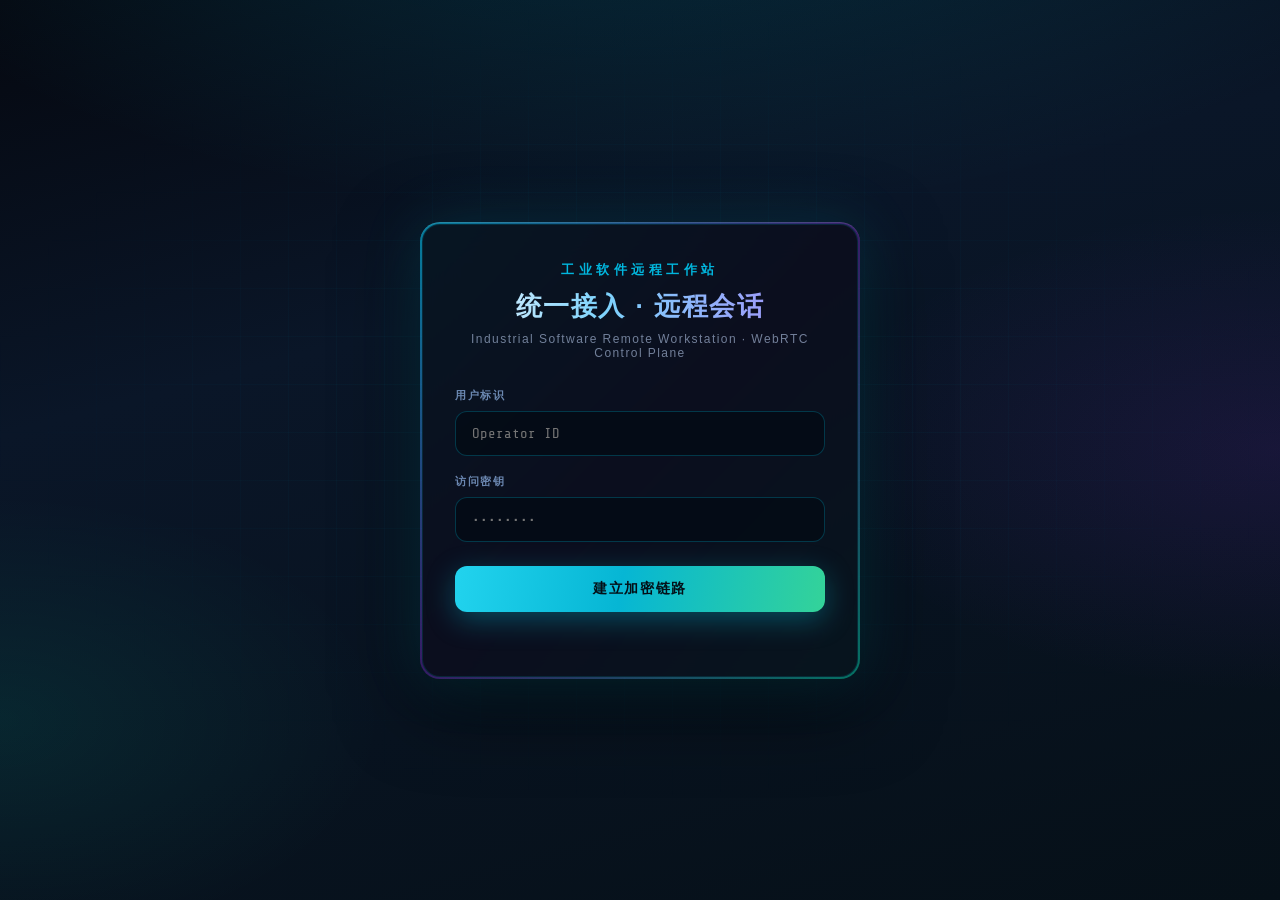
<file: frontend/index.html>
<!DOCTYPE html>
<html lang="zh-CN">
<head>
    <meta charset="UTF-8">
    <title>工业软件远程工作站</title>
    <link rel="stylesheet" href="style.css">
    <link rel="stylesheet" href="auth_portal.css">
    <link rel="stylesheet" href="admin_console.css">
    <!-- adapter.js 外链在部分网络环境会失败（ERR_EMPTY_RESPONSE），先禁用以避免影响主流程 -->
</head>
<body>
    <!-- Electron 无边框时左侧窄条可拖动窗口（出画后显示） -->
    <div id="electron-drag-edge" class="electron-drag-edge" aria-hidden="true"></div>
    <!-- 经典单页 UI 已移除：入口页仅承载桌面容器 / rpcWindow 视频舞台等必要节点 -->

    <!-- 应用模式（?rpcWindow=1）：先显示等待文案，出画后由 JS 隐藏 -->
    <div id="rpc-window-wait" class="rpc-window-wait" hidden>
        <p class="rpc-window-wait-title">正在连接远程应用…</p>
        <p class="rpc-window-wait-hint">请确认信令服务已启动；用 <code>http(s)</code> 打开页面时会再读取 <code>signaling_config.json</code> 覆盖 <code>signaling_config.js</code>；<code>file://</code> 仅支持编辑 <code>signaling_config.js</code>。也可用 <code>?signaling=</code> 覆盖。无视频流或信令断开时窗口将自动关闭；可按 <kbd>Esc</kbd> 退出（Electron）。</p>
    </div>

    <!-- 与 RTCPeerConnection 同文档；画面按远端窗口分辨率居中显示（四周黑边），双击黑边可浏览器全屏 -->
    <div id="video-stage" class="video-stage" hidden>
        <video id="rpc-main-video" muted playsinline autoplay tabindex="0"></video>
        <div class="video-stage-hud" id="video-stage-hud">
            <span id="rpc-video-size">0 x 0</span>
            <span id="rpc-cursor-pos">0, 0</span>
            <span id="rpc-latency-hud" class="rpc-latency-hud" title="端到端与 WebRTC 统计（详见控制台 [latency] 日志）">延时: —</span>
            <span class="video-stage-hint">点击画面后可键盘控制；双击黑边全屏</span>
            <button type="button" id="video-stage-close" class="video-stage-btn">退出画面</button>
        </div>
    </div>

    <!-- 信令配置：signaling_config.js 须先于 rpc_config.js（file:// 禁止读 JSON） -->
    <script src="./signaling_config.js"></script>
    <script src="./rpc_config.js"></script>
    <script src="./receiver_probe.js"></script>
    <script src="./rpc_random_id.js"></script>
    <script src="./rpc_md5.js"></script>
    <script src="./auth_signaling.js"></script>
    <script src="./auth_portal.js"></script>
    <!-- 桌面：启动进程管理（须先于 desktopMode） -->
    <script src="./desktop_process_manager.js" defer></script>
    <script src="./admin_console.js" defer></script>
    <!-- Desktop Container：使用普通 script，支持 file:// -->
    <script src="./desktopMode.js" defer></script>
    <!-- UI / WebRTC / 信令（须在 client 之前加载完毕，由 DOMContentLoaded 后启动） -->
    <script src="./uiLayer.js" defer></script>
    <script src="./webrtcLayer.js" defer></script>
    <script src="./signalingLayer.js" defer></script>
    <!-- client.js：依赖 ui/webrtc/signaling 已挂载到 window -->
    <script src="./client.js" defer></script>
</body>
</html>
</file>
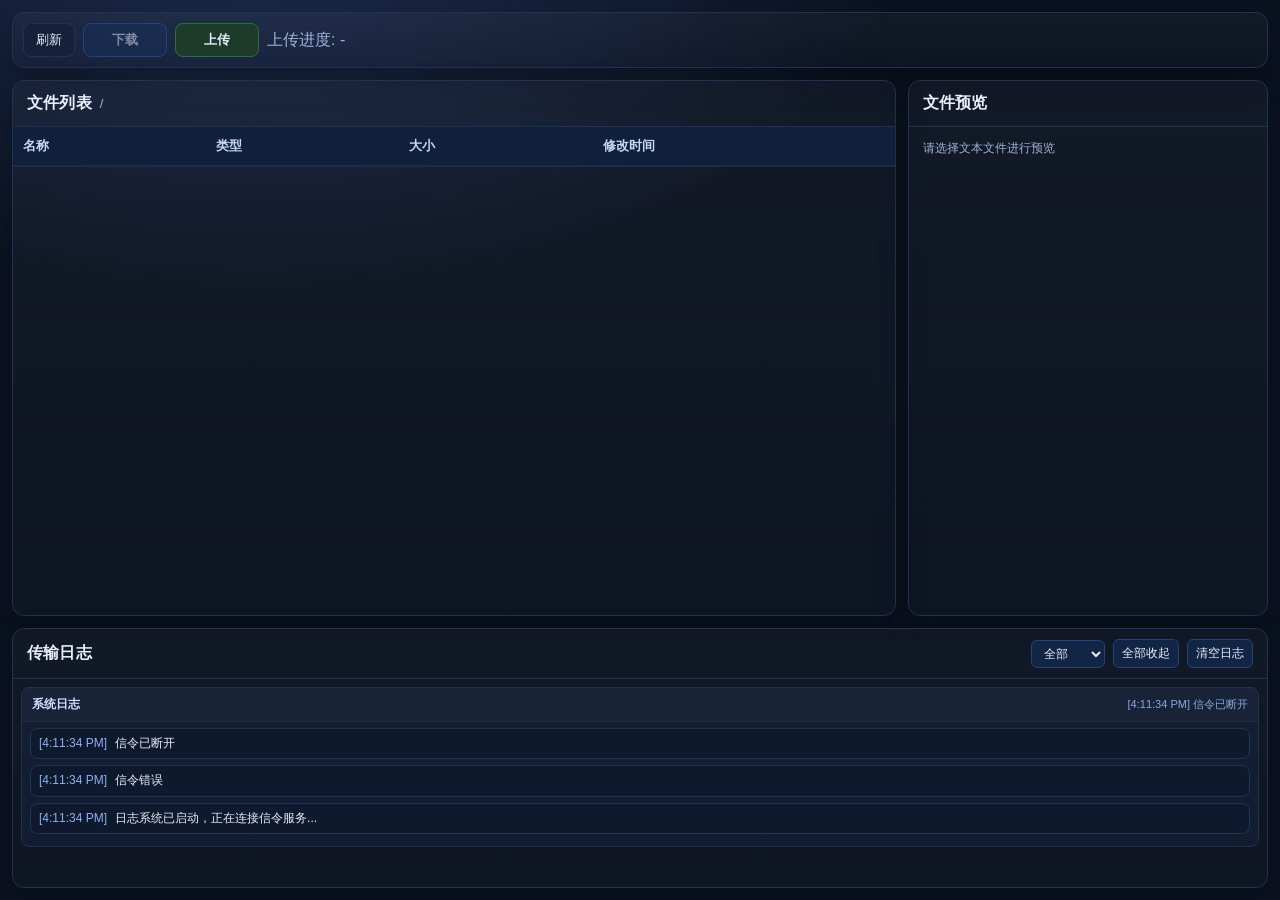
<file: frontend/my_data.html>
<!DOCTYPE html>
<html lang="zh-CN">
<head>
    <meta charset="UTF-8">
    <meta name="viewport" content="width=device-width, initial-scale=1.0">
    <title>我的数据</title>
    <style>
        :root {
            --bg: #0b1220;
            --panel: #101a2e;
            --panel-soft: #15213a;
            --text: #e8eefc;
            --text-soft: #9fb2d9;
            --line: #223252;
            --accent: #4f8cff;
            --accent-soft: #1f4a96;
            --ok: #22c55e;
        }
        * { box-sizing: border-box; }
        body {
            margin: 0;
            font-family: "Segoe UI", Arial, sans-serif;
            background: radial-gradient(1200px 700px at 20% -10%, #1e2d50 0%, var(--bg) 55%);
            color: var(--text);
        }
        .wrap {
            display: grid;
            grid-template-columns: 1fr 360px;
            grid-template-rows: auto 1fr 260px;
            height: 100vh;
            gap: 12px;
            padding: 12px;
        }
        .card {
            background: linear-gradient(180deg, rgba(255,255,255,0.03), rgba(255,255,255,0.01));
            border: 1px solid var(--line);
            border-radius: 12px;
            overflow: hidden;
            box-shadow: 0 12px 30px rgba(0,0,0,0.25);
        }
        .topbar {
            grid-column: 1 / 3;
            display: flex;
            flex-wrap: wrap;
            gap: 8px;
            align-items: center;
            padding: 10px;
        }
        .btn, input[type="file"] {
            background: var(--panel-soft);
            color: var(--text);
            border: 1px solid var(--line);
            border-radius: 8px;
            padding: 7px 12px;
            font-size: 13px;
        }
        .btn {
            cursor: pointer;
            transition: all .15s ease;
        }
        .btn:hover { border-color: var(--accent); background: #1a2d52; }
        #btn-download { background: #16315f; border-color: #2b5db5; min-width: 84px; font-weight: 600; }
        #btn-upload { background: #1c3b29; border-color: #2f6b47; min-width: 84px; font-weight: 600; }
        #btn-download:disabled { opacity: .5; cursor: not-allowed; }
        .section-title {
            padding: 12px 14px;
            border-bottom: 1px solid var(--line);
            font-weight: 600;
            letter-spacing: .2px;
        }
        .section-title small {
            color: var(--text-soft);
            font-weight: 500;
            margin-left: 8px;
        }
        .content-main {
            min-height: 0;
            display: grid;
            grid-template-rows: auto auto minmax(0, 1fr);
        }
        .content-preview {
            min-height: 0;
            display: grid;
            grid-template-rows: auto 1fr;
        }
        .log-wrap { min-height: 0; display: flex; flex-direction: column; }
        .log-section-header {
            display: flex;
            align-items: center;
            justify-content: space-between;
            flex-wrap: wrap;
            gap: 8px;
            padding: 10px 14px;
            border-bottom: 1px solid var(--line);
        }
        .log-section-title {
            font-weight: 600;
            letter-spacing: .2px;
        }
        .log-toolbar-actions {
            display: flex;
            align-items: center;
            flex-wrap: wrap;
            gap: 8px;
        }
        .log-toolbar-actions select, .log-toolbar-actions button {
            background: #132544;
            color: var(--text);
            border: 1px solid #264173;
            border-radius: 6px;
            padding: 5px 8px;
            font-size: 12px;
        }
        .log-toolbar-actions button { cursor: pointer; }
        .log-list {
            margin: 0;
            padding: 8px 8px 0;
            overflow: auto;
            height: 100%;
        }
        .log-group {
            border: 1px solid var(--line);
            background: rgba(79, 140, 255, 0.06);
            border-radius: 8px;
            margin-bottom: 8px;
            overflow: hidden;
        }
        .log-group-header {
            display: flex;
            align-items: center;
            justify-content: space-between;
            gap: 8px;
            padding: 8px 10px;
            cursor: pointer;
            user-select: none;
            background: rgba(255,255,255,0.02);
        }
        .log-group-title {
            font-size: 12px;
            color: #cfe1ff;
            font-weight: 600;
            white-space: nowrap;
            overflow: hidden;
            text-overflow: ellipsis;
        }
        .log-group-latest {
            font-size: 11px;
            color: #87a8e4;
            white-space: nowrap;
        }
        .log-group-body {
            border-top: 1px solid rgba(255,255,255,0.06);
            padding: 6px 8px;
        }
        .log-item {
            border: 1px solid var(--line);
            background: rgba(12, 23, 42, 0.55);
            border-radius: 8px;
            padding: 6px 8px;
            margin-bottom: 6px;
            font-size: 12px;
            line-height: 1.45;
        }
        .log-time { color: #8fb0ef; margin-right: 8px; }
        .log-empty {
            color: #7894c7;
            font-size: 12px;
            padding: 8px;
        }
        .main {
            display: grid;
            grid-template-rows: auto 1fr;
            min-width: 0;
            min-height: 0;
        }
        .list { overflow: auto; position: relative; min-height: 0; }
        table {
            width: 100%;
            border-collapse: separate;
            border-spacing: 0;
            font-size: 13px;
        }
        thead th {
            position: sticky;
            top: 0;
            z-index: 8;
            background: #10203b;
            color: #c6d7f7;
            font-weight: 600;
            box-shadow: 0 1px 0 #1b2b49;
        }
        th, td {
            border-bottom: 1px solid #1b2b49;
            padding: 10px;
            text-align: left;
        }
        tbody tr { transition: background .12s ease; }
        tbody tr:hover { background: #162746; }
        .panel { min-height: 0; display: grid; grid-template-rows: auto 1fr; }
        .panel-title {
            padding: 12px 14px;
            border-bottom: 1px solid var(--line);
            font-weight: 600;
        }
        pre {
            margin: 0;
            padding: 12px 14px;
            white-space: pre-wrap;
            word-break: break-word;
            overflow: auto;
            color: var(--text-soft);
            font-size: 12px;
            line-height: 1.5;
        }
        .muted { color: var(--text-soft); }
        @media (max-width: 1100px) {
            .wrap { grid-template-columns: 1fr; grid-template-rows: auto 1fr 260px 240px; }
            .topbar, .content-main, .content-preview, .log-wrap { grid-column: 1 / 2 !important; }
        }
    </style>
</head>
<body>
<div class="wrap">
    <div class="topbar card">
        <button id="btn-refresh" class="btn">刷新</button>
        <button id="btn-download" class="btn" disabled>下载</button>
        <button id="btn-upload" class="btn">上传</button>
        <input id="upload-input" type="file" multiple hidden>
        <span id="upload-progress" class="muted">上传进度: -</span>
    </div>
    <div class="main card content-main" style="grid-column:1;grid-row:2;">
        <div class="section-title">文件列表<small id="current-folder-name">/</small></div>
        <div class="list">
            <table>
                <thead><tr><th>名称</th><th>类型</th><th>大小</th><th>修改时间</th></tr></thead>
                <tbody id="tbody"></tbody>
            </table>
        </div>
    </div>
    <div class="panel card content-preview" style="grid-column:2;grid-row:2;">
        <div class="panel-title">文件预览</div>
        <pre id="preview" class="muted">请选择文本文件进行预览</pre>
    </div>
    <div class="card log-wrap" style="grid-column:1 / 3;grid-row:3;">
        <div class="log-section-header">
            <div class="log-section-title">传输日志</div>
            <div class="log-toolbar-actions">
                <select id="log-filter">
                    <option value="all">全部</option>
                    <option value="upload">仅上传</option>
                    <option value="download">仅下载</option>
                    <option value="error">仅错误</option>
                </select>
                <button id="log-toggle-collapse" type="button">全部收起</button>
                <button id="log-clear" type="button">清空日志</button>
            </div>
        </div>
        <div id="log-list" class="log-list"></div>
    </div>
</div>
<script src="./signaling_config.js"></script>
<script src="./rpc_config.js"></script>
<script src="./rpc_random_id.js"></script>
<script src="./my_data.js"></script>
</body>
</html>
</file>
<file: frontend/style.css>
* {
    box-sizing: border-box;
    margin: 0;
    padding: 0;
}

html, body {
    width: 100%;
    height: 100%;
}

body {
    font-family: 'Segoe UI', Tahoma, Geneva, Verdana, sans-serif;
    background: #0b1220;
    color: #e8eefc;
    overflow: hidden;
}

/* 经典单页 UI 已移除（仅保留桌面容器、rpcWindow 视频舞台、进程管理面板样式） */

/* 远程画面：同文档内覆盖层；视频按远端分辨率居中显示，四周黑边（尺寸由 JS 按 videoWidth/Height 计算） */
.video-stage {
    position: fixed;
    inset: 0;
    z-index: 2147483646;
    background: #000;
    display: flex;
    flex-direction: column;
    align-items: center;
    justify-content: center;
    padding: 12px 16px;
    box-sizing: border-box;
}

.video-stage[hidden] {
    display: none !important;
}

.video-stage video#rpc-main-video {
    flex: 0 0 auto;
    width: auto;
    height: auto;
    max-width: calc(100vw - 32px);
    max-height: calc(100vh - 120px);
    object-fit: contain;
    cursor: auto;
    background: #000;
    image-rendering: auto;
}

.video-stage:fullscreen video#rpc-main-video,
.video-stage:-webkit-full-screen video#rpc-main-video {
    max-width: 100vw;
    max-height: calc(100vh - 56px);
}

.video-stage-hud {
    flex-shrink: 0;
    display: flex;
    flex-wrap: wrap;
    align-items: center;
    justify-content: center;
    gap: 10px 16px;
    width: auto;
    max-width: calc(100vw - 24px);
    padding: 8px 12px;
    font-size: 12px;
    color: #aaa;
    background: rgba(0, 0, 0, 0.75);
    /* 让点击穿透到底层/舞台，避免挡在视频前的条吃掉鼠标；仅按钮可点 */
    pointer-events: none;
}

.video-stage-hud .rpc-latency-hud {
    font-family: ui-monospace, Consolas, monospace;
    font-size: 11px;
    color: #9cf;
    max-width: min(96vw, 720px);
    white-space: nowrap;
    overflow: hidden;
    text-overflow: ellipsis;
}

.video-stage-hud .video-stage-btn {
    pointer-events: auto;
}

.video-stage:fullscreen .video-stage-hud,
.video-stage:-webkit-full-screen .video-stage-hud {
    position: absolute;
    bottom: 0;
    left: 0;
    right: 0;
    opacity: 0;
    transition: opacity 0.2s ease;
}

.video-stage:fullscreen:hover .video-stage-hud,
.video-stage:-webkit-full-screen:hover .video-stage-hud {
    opacity: 1;
}

/* ========== 桌面图标 hover（容器模式） ========== */
html.rpc-desktop-mode .desktop-icon {
    border-radius: 10px;
    padding: 4px 2px 2px;
    transition: background 0.15s ease, transform 0.12s ease;
}

html.rpc-desktop-mode .desktop-icon:hover {
    background: rgba(255, 255, 255, 0.08);
}

html.rpc-desktop-mode .desktop-icon:active {
    transform: scale(0.98);
}

/* ========== 系统设置 → 进程管理（右侧滑出面板） ========== */
.rpc-dpm-overlay {
    position: fixed;
    inset: 0;
    z-index: 6000;
    background: rgba(0, 0, 0, 0.45);
    opacity: 0;
    display: none;
    transition: opacity 0.2s ease;
}

.rpc-dpm-overlay.rpc-dpm-overlay--visible {
    display: block;
    opacity: 1;
}

.rpc-dpm-panel {
    position: fixed;
    top: 0;
    right: 0;
    width: min(420px, 100vw);
    height: 100%;
    z-index: 6001;
    background: rgba(16, 24, 40, 0.96);
    border-left: 1px solid rgba(255, 255, 255, 0.10);
    box-shadow: -10px 0 40px rgba(0, 0, 0, 0.55);
    transform: translateX(100%);
    transition: transform 0.25s ease;
    display: flex;
    flex-direction: column;
    backdrop-filter: blur(10px);
}

.rpc-dpm-panel.rpc-dpm-panel--open {
    transform: translateX(0);
}

.rpc-dpm-panel.rpc-dpm-panel--editing .rpc-dpm-toolbar,
.rpc-dpm-panel.rpc-dpm-panel--editing .rpc-dpm-list-wrap {
    display: none;
}

.rpc-dpm-panel.rpc-dpm-panel--editing .rpc-dpm-form-wrap {
    display: block;
    flex: 1;
    overflow: auto;
}

.rpc-dpm-header {
    display: flex;
    align-items: center;
    justify-content: space-between;
    padding: 14px 16px;
    border-bottom: 1px solid rgba(255, 255, 255, 0.10);
}

.rpc-dpm-header-text {
    min-width: 0;
}

.rpc-dpm-breadcrumb {
    font-size: 11px;
    color: rgba(231, 238, 252, 0.60);
    letter-spacing: 0.06em;
}

.rpc-dpm-title {
    margin-top: 2px;
    font-size: 15px;
    font-weight: 800;
    color: #e7eefc;
}

.rpc-dpm-close {
    width: 34px;
    height: 34px;
    border-radius: 10px;
    border: 1px solid rgba(255, 255, 255, 0.14);
    background: rgba(26, 34, 51, 0.7);
    color: #e7eefc;
    cursor: pointer;
    font-size: 16px;
    line-height: 1;
}

.rpc-dpm-close:hover {
    filter: brightness(1.08);
}

.rpc-dpm-toolbar {
    padding: 12px 16px;
    display: flex;
    gap: 10px;
    align-items: center;
}

.rpc-dpm-list-wrap {
    flex: 1;
    overflow: auto;
    padding: 0 16px 14px;
}

.rpc-dpm-empty {
    padding: 18px 10px;
    text-align: center;
    color: rgba(231, 238, 252, 0.55);
    font-size: 13px;
}

.rpc-dpm-table {
    width: 100%;
    border-collapse: collapse;
    font-size: 12px;
}

.rpc-dpm-table th {
    text-align: left;
    font-size: 11px;
    color: rgba(231, 238, 252, 0.62);
    padding: 10px 8px;
    border-bottom: 1px solid rgba(255, 255, 255, 0.10);
    font-weight: 700;
}

.rpc-dpm-table td {
    padding: 10px 8px;
    border-bottom: 1px solid rgba(255, 255, 255, 0.06);
    vertical-align: middle;
    color: rgba(231, 238, 252, 0.92);
}

.rpc-dpm-table tr:hover td {
    background: rgba(255, 255, 255, 0.03);
}

.rpc-dpm-table-icon {
    width: 34px;
    height: 34px;
    border-radius: 10px;
    border: 1px solid rgba(255, 255, 255, 0.10);
    background: rgba(0, 0, 0, 0.18);
    display: flex;
    align-items: center;
    justify-content: center;
    overflow: hidden;
    font-size: 18px;
}

.rpc-dpm-table-icon img {
    width: 100%;
    height: 100%;
    object-fit: cover;
}

.rpc-dpm-td-ellipsis {
    max-width: 0;
    white-space: nowrap;
    overflow: hidden;
    text-overflow: ellipsis;
}

.rpc-dpm-td-actions {
    display: flex;
    gap: 8px;
    justify-content: flex-end;
}

.rpc-dpm-inline-btn {
    padding: 6px 10px;
    font-size: 11px;
    border-radius: 10px;
    border: 1px solid rgba(255, 255, 255, 0.14);
    background: rgba(26, 34, 51, 0.65);
    color: #dbe7ff;
    cursor: pointer;
    white-space: nowrap;
}

.rpc-dpm-inline-btn:hover {
    filter: brightness(1.08);
}

.rpc-dpm-inline-btn--danger {
    border-color: rgba(255, 80, 80, 0.35);
    background: rgba(60, 20, 20, 0.75);
    color: #ffd6d6;
}

.rpc-dpm-form-wrap {
    border-top: 1px solid rgba(255, 255, 255, 0.10);
    padding: 12px 16px 16px;
    display: none;
    background: rgba(0, 0, 0, 0.16);
}

.rpc-dpm-form-wrap.rpc-dpm-form-wrap--open {
    display: block;
}

.rpc-dpm-label {
    margin: 10px 0 6px;
    font-size: 11px;
    color: rgba(231, 238, 252, 0.68);
    font-weight: 700;
}

.rpc-dpm-input {
    width: 100%;
    padding: 9px 10px;
    border-radius: 10px;
    border: 1px solid rgba(255, 255, 255, 0.12);
    background: rgba(13, 20, 36, 0.85);
    color: #e7eefc;
    outline: none;
    font-size: 13px;
}

.rpc-dpm-input:focus {
    border-color: rgba(79, 140, 255, 0.7);
    box-shadow: 0 0 0 3px rgba(79, 140, 255, 0.15);
}

.rpc-dpm-presets {
    display: flex;
    flex-wrap: wrap;
    gap: 6px;
}

.rpc-dpm-preset-btn {
    width: 34px;
    height: 34px;
    border-radius: 10px;
    border: 1px solid rgba(255, 255, 255, 0.12);
    background: rgba(26, 34, 51, 0.65);
    color: #e7eefc;
    cursor: pointer;
    font-size: 15px;
}

.rpc-dpm-preset-btn:hover {
    filter: brightness(1.08);
}

.rpc-dpm-icon-preview {
    width: 56px;
    height: 56px;
    border-radius: 14px;
    border: 1px solid rgba(255, 255, 255, 0.10);
    background: rgba(0, 0, 0, 0.18);
    display: flex;
    align-items: center;
    justify-content: center;
    overflow: hidden;
    font-size: 26px;
    margin-top: 8px;
}

.rpc-dpm-icon-preview img {
    width: 100%;
    height: 100%;
    object-fit: cover;
}

.rpc-dpm-error {
    min-height: 18px;
    margin-top: 10px;
    font-size: 12px;
    color: #ff9b9b;
}

.rpc-dpm-form-actions {
    margin-top: 12px;
    display: flex;
    gap: 10px;
}

.rpc-dpm-panel.rpc-dpm-panel--editing .rpc-dpm-form-actions {
    position: sticky;
    bottom: 0;
    padding: 12px 0 0;
    background: linear-gradient(180deg, rgba(16,24,40,0) 0%, rgba(16,24,40,0.96) 45%);
}

.rpc-dpm-btn {
    padding: 8px 14px;
    border-radius: 12px;
    border: 1px solid rgba(255, 255, 255, 0.14);
    background: rgba(26, 34, 51, 0.65);
    color: #e7eefc;
    cursor: pointer;
    font-weight: 700;
    font-size: 12px;
}

.rpc-dpm-btn--primary {
    border-color: rgba(79, 140, 255, 0.55);
    background: rgba(79, 140, 255, 0.26);
}

.rpc-dpm-btn--ghost {
    background: transparent;
}

.video-stage-hint {
    opacity: 0.85;
}

.video-stage-btn {
    padding: 6px 14px;
    border: none;
    border-radius: 6px;
    background: #3b5bdb;
    color: #fff;
    cursor: pointer;
    font-size: 12px;
}

.video-stage-btn:hover {
    background: #5c7cfa;
}

@media (max-width: 768px) {}

/* ========== 独立窗口 / 应用模式（?rpcWindow=1 或 Electron 外壳） ========== */
html.rpc-window-mode,
html.rpc-window-mode body {
    margin: 0;
    padding: 0;
    width: 100%;
    height: 100%;
    min-height: 100vh;
    background: #000;
    overflow: hidden;
}

html.rpc-window-mode body {
    padding: 0;
}

.rpc-window-wait {
    position: fixed;
    inset: 0;
    z-index: 2147483647;
    display: flex;
    flex-direction: column;
    align-items: center;
    justify-content: center;
    gap: 12px;
    padding: 24px;
    background: #111;
    color: #ccc;
    text-align: center;
    font-size: 14px;
}

.rpc-window-wait[hidden] {
    display: none !important;
}

.rpc-window-wait-title {
    font-size: 18px;
    color: #fff;
    margin: 0;
}

.rpc-window-wait-hint {
    max-width: 420px;
    margin: 0;
    opacity: 0.85;
    line-height: 1.5;
}

.rpc-window-wait-hint code {
    font-size: 12px;
    color: #9cf;
}

/* 应用模式：整窗仅视频，底部 HUD（含退出）全部隐藏 */
html.rpc-window-mode .video-stage video#rpc-main-video {
    width: 100%;
    height: 100%;
    max-width: none;
    max-height: none;
    object-fit: contain;
    background: #000;
}

html.rpc-window-mode .video-stage-hud {
    display: none !important;
}

html.rpc-window-mode .video-stage {
    padding: 0;
    align-items: stretch;
    justify-content: center;
    background: #000;
}

/* ========== Electron：紧凑启动（仅记事本磁贴）+ 无边框拖动 ========== */
.electron-drag-edge {
    display: none;
}

html.electron-frameless.electron-video-active .electron-drag-edge {
    display: block;
    position: fixed;
    left: 0;
    top: 0;
    bottom: 0;
    width: 12px;
    z-index: 2147483640;
    -webkit-app-region: drag;
    background: transparent;
}
</file>
<file: frontend/auth_portal.css>
/* 科技感登录门户 — 与桌面深色主题统一，增强霓虹与网格 */

@import url('https://fonts.googleapis.com/css2?family=Orbitron:wght@500;700&family=Share+Tech+Mono&display=swap');

#rpc-auth-root {
    position: fixed;
    inset: 0;
    z-index: 100000;
    display: flex;
    align-items: center;
    justify-content: center;
    padding: 24px;
    background:
        radial-gradient(ellipse 120% 80% at 50% -20%, rgba(0, 212, 255, 0.18), transparent 55%),
        radial-gradient(ellipse 80% 60% at 100% 50%, rgba(138, 43, 226, 0.12), transparent 45%),
        radial-gradient(ellipse 60% 50% at 0% 80%, rgba(0, 255, 200, 0.08), transparent 50%),
        linear-gradient(165deg, #050810 0%, #0a1628 35%, #061018 100%);
    overflow: auto;
}

#rpc-auth-root::before {
    content: '';
    position: absolute;
    inset: 0;
    background-image:
        linear-gradient(rgba(0, 212, 255, 0.04) 1px, transparent 1px),
        linear-gradient(90deg, rgba(0, 212, 255, 0.04) 1px, transparent 1px);
    background-size: 48px 48px;
    pointer-events: none;
    mask-image: radial-gradient(ellipse 70% 60% at 50% 45%, black 20%, transparent 75%);
}

#rpc-auth-root.rpc-auth-root--hidden {
    display: none !important;
}

.rpc-auth-panel {
    position: relative;
    width: min(440px, 100%);
    padding: 2px;
    border-radius: 20px;
    background: linear-gradient(135deg, rgba(0, 212, 255, 0.55), rgba(138, 43, 226, 0.35), rgba(0, 255, 200, 0.4));
    box-shadow:
        0 0 60px rgba(0, 212, 255, 0.15),
        0 24px 80px rgba(0, 0, 0, 0.65),
        inset 0 1px 0 rgba(255, 255, 255, 0.12);
    animation: rpc-auth-glow 8s ease-in-out infinite alternate;
}

@keyframes rpc-auth-glow {
    0% {
        filter: hue-rotate(0deg);
    }
    100% {
        filter: hue-rotate(18deg);
    }
}

.rpc-auth-panel-inner {
    border-radius: 18px;
    background: rgba(8, 14, 24, 0.92);
    backdrop-filter: blur(16px);
    padding: 36px 32px 28px;
    border: 1px solid rgba(0, 212, 255, 0.12);
}

.rpc-auth-brand {
    text-align: center;
    margin-bottom: 28px;
}

.rpc-auth-brand-mark {
    font-family: 'Orbitron', ui-sans-serif, system-ui, sans-serif;
    font-weight: 700;
    font-size: 13px;
    letter-spacing: 0.35em;
    color: rgba(0, 212, 255, 0.85);
    text-transform: uppercase;
}

.rpc-auth-brand-title {
    margin-top: 10px;
    font-family: 'Orbitron', sans-serif;
    font-weight: 700;
    font-size: 26px;
    letter-spacing: 0.06em;
    background: linear-gradient(90deg, #e8f4ff, #7dd3fc 40%, #a78bfa);
    -webkit-background-clip: text;
    background-clip: text;
    color: transparent;
}

.rpc-auth-brand-sub {
    margin-top: 8px;
    font-size: 12px;
    color: rgba(200, 220, 255, 0.55);
    letter-spacing: 0.12em;
}

.rpc-auth-field {
    margin-bottom: 18px;
}

.rpc-auth-field label {
    display: block;
    font-size: 11px;
    font-weight: 700;
    letter-spacing: 0.14em;
    text-transform: uppercase;
    color: rgba(160, 200, 255, 0.65);
    margin-bottom: 8px;
}

.rpc-auth-field input {
    width: 100%;
    padding: 14px 16px;
    border-radius: 12px;
    border: 1px solid rgba(0, 212, 255, 0.22);
    background: rgba(4, 12, 22, 0.85);
    color: #e8f0ff;
    font-family: 'Share Tech Mono', ui-monospace, monospace;
    font-size: 14px;
    outline: none;
    transition: border-color 0.2s, box-shadow 0.2s;
}

.rpc-auth-field input:focus {
    border-color: rgba(0, 212, 255, 0.55);
    box-shadow: 0 0 0 3px rgba(0, 212, 255, 0.12);
}

.rpc-auth-actions {
    display: flex;
    flex-direction: column;
    gap: 12px;
    margin-top: 24px;
}

.rpc-auth-btn-primary {
    padding: 14px 20px;
    border: none;
    border-radius: 12px;
    cursor: pointer;
    font-weight: 700;
    font-size: 14px;
    letter-spacing: 0.12em;
    text-transform: uppercase;
    color: #041018;
    background: linear-gradient(100deg, #22d3ee, #06b6d4 45%, #34d399);
    box-shadow: 0 8px 28px rgba(6, 182, 212, 0.35);
    transition: transform 0.15s, box-shadow 0.15s;
}

.rpc-auth-btn-primary:hover {
    transform: translateY(-1px);
    box-shadow: 0 12px 36px rgba(6, 182, 212, 0.45);
}

.rpc-auth-btn-primary:active {
    transform: translateY(0);
}

.rpc-auth-btn-ghost {
    padding: 10px;
    border: 1px solid rgba(255, 255, 255, 0.12);
    border-radius: 10px;
    background: transparent;
    color: rgba(200, 215, 240, 0.75);
    cursor: pointer;
    font-size: 12px;
    letter-spacing: 0.06em;
}

.rpc-auth-btn-ghost:hover {
    border-color: rgba(0, 212, 255, 0.35);
    color: #a5f3fc;
}

.rpc-auth-status {
    min-height: 22px;
    margin-top: 14px;
    font-size: 12px;
    font-family: 'Share Tech Mono', monospace;
    color: #fda4af;
    text-align: center;
}

.rpc-auth-status.rpc-auth-status--ok {
    color: #6ee7b7;
}

.rpc-auth-footer-hint {
    margin-top: 22px;
    padding-top: 18px;
    border-top: 1px solid rgba(255, 255, 255, 0.06);
    font-size: 11px;
    line-height: 1.6;
    color: rgba(180, 200, 230, 0.45);
    text-align: center;
}

/* 任务栏用户徽标（桌面模式） */
.rpc-auth-user-pill {
    flex: 0 0 auto;
    max-width: 200px;
    padding: 6px 12px;
    margin-right: 8px;
    border-radius: 999px;
    font-size: 11px;
    font-weight: 700;
    letter-spacing: 0.04em;
    color: rgba(200, 230, 255, 0.95);
    background: linear-gradient(120deg, rgba(0, 212, 255, 0.15), rgba(139, 92, 246, 0.12));
    border: 1px solid rgba(0, 212, 255, 0.22);
    white-space: nowrap;
    overflow: hidden;
    text-overflow: ellipsis;
}
</file>
<file: frontend/admin_console.css>
/* 工业软件远程工作站 — 管理员管控台 */

@import url('https://fonts.googleapis.com/css2?family=DM+Sans:ital,opsz,wght@0,9..40,500;0,9..40,600;0,9..40,700;1,9..40,500&family=JetBrains+Mono:wght@500&display=swap');

#rpc-admin-overlay {
    position: fixed;
    inset: 0;
    z-index: 120000;
    display: flex;
    align-items: center;
    justify-content: center;
    padding: 8px;
    background: rgba(2, 6, 14, 0.78);
    backdrop-filter: blur(10px);
    -webkit-backdrop-filter: blur(10px);
    box-sizing: border-box;
}

#rpc-admin-overlay[hidden] {
    display: none !important;
}

#rpc-admin-overlay section.rpc-admin-page[hidden] {
    display: none !important;
}

.rpc-admin-frame {
    position: relative;
    width: calc(100vw - 16px);
    max-width: 1920px;
    height: calc(100vh - 16px);
    max-height: calc(100vh - 16px);
    display: flex;
    flex-direction: column;
    border-radius: 18px;
    overflow: hidden;
    background: linear-gradient(165deg, #0c1220 0%, #080d18 50%, #060a12 100%);
    border: 1px solid rgba(90, 140, 200, 0.18);
    box-shadow: 0 24px 80px rgba(0, 0, 0, 0.55);
    font-family:
        'DM Sans',
        system-ui,
        -apple-system,
        'Segoe UI',
        sans-serif;
}

.rpc-admin-frame::before {
    content: '';
    position: absolute;
    inset: 0;
    pointer-events: none;
    opacity: 0.35;
    background: radial-gradient(ellipse 70% 45% at 10% 0%, rgba(60, 120, 200, 0.12), transparent 55%);
}

.rpc-admin-head {
    position: relative;
    display: flex;
    align-items: center;
    gap: 12px;
    padding: 14px 20px;
    flex-shrink: 0;
    border-bottom: 1px solid rgba(255, 255, 255, 0.06);
    background: rgba(0, 0, 0, 0.2);
}

.rpc-admin-head-brand {
    display: flex;
    flex-direction: column;
    gap: 2px;
}

.rpc-admin-head-title {
    font-weight: 700;
    font-size: 16px;
    letter-spacing: 0.02em;
    color: #f0f6ff;
}

.rpc-admin-head-spacer {
    flex: 1;
}

.rpc-admin-icon-btn {
    border: 1px solid rgba(255, 255, 255, 0.15);
    background: rgba(255, 255, 255, 0.06);
    color: #cfe8ff;
    width: 34px;
    height: 34px;
    border-radius: 10px;
    cursor: pointer;
    font-size: 18px;
    line-height: 1;
}

.rpc-admin-icon-btn:hover {
    background: rgba(255, 80, 80, 0.25);
    border-color: rgba(255, 120, 120, 0.4);
    color: #fff;
}

.rpc-admin-body {
    position: relative;
    flex: 1;
    min-height: 0;
    display: flex;
    flex-direction: row;
    align-items: stretch;
    overflow: hidden;
}

.rpc-admin-sidebar {
    width: 200px;
    flex-shrink: 0;
    padding: 16px 12px;
    border-right: 1px solid rgba(255, 255, 255, 0.06);
    background: rgba(0, 0, 0, 0.25);
    display: flex;
    flex-direction: column;
}

.rpc-admin-nav {
    display: flex;
    flex-direction: column;
    gap: 6px;
}

.rpc-admin-nav-item {
    display: flex;
    align-items: center;
    gap: 10px;
    width: 100%;
    text-align: left;
    padding: 11px 12px;
    border-radius: 10px;
    border: 1px solid transparent;
    background: transparent;
    color: rgba(210, 222, 245, 0.88);
    cursor: pointer;
    font: inherit;
    transition:
        background 0.15s ease,
        border-color 0.15s ease;
}

.rpc-admin-nav-item:hover {
    background: rgba(255, 255, 255, 0.05);
}

.rpc-admin-nav-item.rpc-admin-nav-item--active {
    border-color: rgba(100, 160, 255, 0.35);
    background: rgba(60, 120, 220, 0.16);
    color: #fff;
}

.rpc-admin-nav-ic {
    flex-shrink: 0;
    width: 22px;
    text-align: center;
    font-size: 13px;
    opacity: 0.65;
}

.rpc-admin-nav-item--active .rpc-admin-nav-ic {
    opacity: 0.95;
}

.rpc-admin-nav-txt {
    font-size: 14px;
    font-weight: 600;
    letter-spacing: 0.01em;
}

/* 右侧：当前选中页面独占主区域 */
.rpc-admin-main {
    flex: 1;
    min-width: 0;
    min-height: 0;
    display: flex;
    flex-direction: column;
    overflow: hidden;
}

.rpc-admin-main-inner {
    flex: 1;
    min-height: 0;
    display: flex;
    flex-direction: column;
    padding: 16px 24px 20px;
    overflow: hidden;
}

.rpc-admin-meta {
    font-size: 12px;
    color: rgba(170, 195, 225, 0.85);
    min-height: 0;
    margin-bottom: 10px;
    padding: 6px 10px;
    border-radius: 8px;
    background: rgba(0, 20, 40, 0.35);
    border: 1px solid rgba(255, 255, 255, 0.06);
}

.rpc-admin-meta #rpc-admin-dir-status.rpc-admin-status--ok {
    color: #7dffb3;
}

.rpc-admin-panel-wrap {
    flex: 1;
    min-height: 0;
    display: flex;
    flex-direction: column;
    position: relative;
}

.rpc-admin-page:not([hidden]) {
    flex: 1;
    min-height: 0;
    display: flex;
    flex-direction: column;
    gap: 18px;
    overflow-x: hidden;
    overflow-y: auto;
    padding-right: 6px;
}

.rpc-admin-panel {
    display: flex;
    flex-direction: column;
    gap: 16px;
}

.rpc-admin-page-hero {
    display: flex;
    align-items: flex-end;
    justify-content: space-between;
    gap: 16px;
    flex-wrap: wrap;
    padding-bottom: 14px;
    margin-bottom: 4px;
    border-bottom: 1px solid rgba(255, 255, 255, 0.06);
}

.rpc-admin-page-hero-text {
    min-width: 0;
}

.rpc-admin-page-hero-actions {
    display: flex;
    align-items: center;
    gap: 12px;
    flex-shrink: 0;
}

.rpc-admin-inline-status {
    font-size: 12px;
    color: rgba(160, 185, 215, 0.75);
    white-space: nowrap;
}

.rpc-admin-inline-status.rpc-admin-status--ok {
    color: rgba(120, 220, 170, 0.95);
}

.rpc-admin-page-title {
    margin: 0;
    font-size: 20px;
    font-weight: 700;
    letter-spacing: -0.02em;
    color: #f4f8ff;
}

.rpc-admin-page-lead {
    margin: 4px 0 0;
    font-size: 13px;
    line-height: 1.45;
    color: rgba(150, 175, 210, 0.7);
    max-width: 48ch;
}

.rpc-admin-card {
    border-radius: 12px;
    padding: 14px 16px;
    background: rgba(255, 255, 255, 0.03);
    border: 1px solid rgba(255, 255, 255, 0.06);
}

.rpc-admin-card--form {
    margin-bottom: 8px;
}

.rpc-admin-stats-split {
    display: grid;
    grid-template-columns: 1fr 1fr;
    gap: 18px;
    align-items: start;
}

@media (max-width: 1100px) {
    .rpc-admin-stats-split {
        grid-template-columns: 1fr;
    }
}

.rpc-admin-stats-pane {
    min-width: 0;
}

.rpc-admin-section-title--table {
    margin-top: 8px;
}

.rpc-admin-nodes--large {
    min-height: 120px;
}

.rpc-admin-chart-wrap--tall {
    min-height: 220px;
}

.rpc-admin-bars--tall {
    min-height: 200px;
}

.rpc-admin-trend-block {
    margin-top: 4px;
}

.rpc-admin-line-canvas--tall {
    height: 220px;
    min-height: 180px;
}

@media (max-width: 900px) {
    .rpc-admin-sidebar {
        width: 168px;
    }
    .rpc-admin-nav-ic {
        display: none;
    }
}

.rpc-admin-toolbar {
    display: flex;
    align-items: center;
    gap: 12px;
    flex-wrap: wrap;
    flex-shrink: 0;
}

.rpc-admin-table-scroll {
    overflow: auto;
    border-radius: 10px;
    border: 1px solid rgba(255, 255, 255, 0.08);
    background: rgba(0, 6, 16, 0.4);
}

.rpc-admin-table-scroll--fill {
    flex: 1 1 auto;
    min-height: min(52vh, 560px);
}

.rpc-admin-table-scroll--half {
    flex: 1 1 auto;
    min-height: 220px;
    max-height: min(42vh, 560px);
}

.rpc-admin-table-scroll--wide {
    min-height: 320px;
    max-height: min(50vh, 720px);
}

.rpc-admin-page--standalone {
    scroll-margin-top: 8px;
}

.rpc-admin-page-body {
    flex: 1 1 auto;
    min-height: 0;
    display: flex;
    flex-direction: column;
}

.rpc-admin-page-body--split {
    border-radius: 14px;
    padding: 14px 16px 18px;
    border: 1px solid rgba(255, 255, 255, 0.07);
    background: rgba(0, 0, 0, 0.2);
}

@media (min-width: 1200px) {
    .rpc-admin-page-body--split .rpc-admin-apps-stack {
        display: grid;
        grid-template-columns: minmax(300px, 0.95fr) 1.1fr;
        align-items: start;
        gap: 20px;
    }

    .rpc-admin-page-body--split .rpc-admin-people-stack {
        display: grid;
        grid-template-columns: 1fr 1fr;
        align-items: start;
        gap: 22px;
    }
}

.rpc-admin-apps-stack {
    display: flex;
    flex-direction: column;
    gap: 18px;
    flex: 1 1 auto;
    min-height: 0;
}

.rpc-admin-subpage {
    border-radius: 12px;
    padding: 0;
    border: none;
    background: transparent;
}

.rpc-admin-subpage-head {
    font-size: 14px;
    font-weight: 700;
    color: #e8f0fa;
    margin-bottom: 12px;
    padding-bottom: 8px;
    border-bottom: 1px solid rgba(255, 255, 255, 0.06);
}

.rpc-admin-subpage-head--split {
    display: flex;
    align-items: center;
    justify-content: space-between;
    gap: 10px;
}

.rpc-admin-hint-line {
    margin: -4px 0 12px;
    font-size: 12px;
    color: rgba(150, 175, 210, 0.65);
    min-height: 1.2em;
}

.rpc-admin-people-stack {
    display: flex;
    flex-direction: column;
    gap: 20px;
    flex: 1 1 auto;
    min-height: 0;
}

.rpc-admin-crud-block {
    display: flex;
    flex-direction: column;
    gap: 10px;
    flex: 1 1 42%;
    min-height: 0;
}

.rpc-admin-crud-block .rpc-admin-table-scroll--half {
    flex: 1 1 auto;
}

.rpc-admin-table-actions {
    white-space: nowrap;
    display: flex;
    flex-wrap: wrap;
    gap: 6px;
}

.rpc-admin-btn-mini {
    padding: 6px 12px;
    font-size: 12px;
    border-radius: 8px;
    border: 1px solid rgba(255, 255, 255, 0.18);
    background: rgba(255, 255, 255, 0.08);
    color: #ddeeff;
    cursor: pointer;
    font-weight: 700;
}

.rpc-admin-btn-mini:hover {
    border-color: rgba(0, 200, 255, 0.35);
}

.rpc-admin-btn-mini--danger {
    border-color: rgba(255, 120, 120, 0.35);
    color: #ffb8b8;
}

.rpc-admin-field select {
    width: 100%;
    box-sizing: border-box;
    padding: 10px 12px;
    border-radius: 10px;
    border: 1px solid rgba(255, 255, 255, 0.12);
    background: rgba(0, 8, 20, 0.65);
    color: #e8f2ff;
    font-size: 13px;
}

.rpc-admin-table {
    width: 100%;
    border-collapse: collapse;
    font-size: 13px;
}

.rpc-admin-table thead {
    position: sticky;
    top: 0;
    z-index: 1;
    background: rgba(0, 35, 70, 0.95);
}

.rpc-admin-table th,
.rpc-admin-table td {
    padding: 10px 14px;
    text-align: left;
    border-bottom: 1px solid rgba(255, 255, 255, 0.06);
    color: rgba(220, 235, 255, 0.9);
}

.rpc-admin-table th {
    font-weight: 700;
    color: rgba(180, 210, 255, 0.75);
    font-size: 12px;
    letter-spacing: 0.04em;
}

.rpc-admin-table tbody tr:hover td {
    background: rgba(0, 100, 140, 0.12);
}

.rpc-admin-kpi-row {
    display: grid;
    grid-template-columns: repeat(auto-fit, minmax(220px, 1fr));
    gap: 16px;
}

.rpc-admin-kpi {
    padding: 16px 18px;
    border-radius: 12px;
    background: rgba(255, 255, 255, 0.04);
    border: 1px solid rgba(255, 255, 255, 0.07);
}

.rpc-admin-kpi-label {
    font-size: 11px;
    font-weight: 600;
    color: rgba(170, 190, 220, 0.65);
    letter-spacing: 0.04em;
}

.rpc-admin-kpi-value {
    margin-top: 6px;
    font-size: 32px;
    font-weight: 700;
    font-family: 'JetBrains Mono', ui-monospace, monospace;
    color: #8ecfff;
    letter-spacing: -0.03em;
}

.rpc-admin-section-title {
    font-size: 13px;
    font-weight: 700;
    color: rgba(230, 240, 255, 0.88);
    letter-spacing: 0.06em;
    margin-bottom: 10px;
}

.rpc-admin-nodes {
    display: flex;
    flex-wrap: wrap;
    gap: 8px;
}

.rpc-admin-chip {
    padding: 6px 12px;
    border-radius: 8px;
    font-size: 12px;
    background: rgba(80, 200, 160, 0.1);
    border: 1px solid rgba(100, 220, 180, 0.22);
    color: #c5f5e8;
}

.rpc-admin-chart-wrap {
    border-radius: 12px;
    padding: 12px;
    background: rgba(0, 0, 0, 0.25);
    border: 1px solid rgba(255, 255, 255, 0.06);
}

.rpc-admin-chart-note {
    font-size: 11px;
    color: rgba(180, 200, 230, 0.55);
    margin-bottom: 8px;
}

.rpc-admin-bars {
    display: flex;
    align-items: flex-end;
    justify-content: space-between;
    gap: 8px;
    min-height: 160px;
    padding-top: 8px;
}

.rpc-admin-bar-col {
    flex: 1;
    min-width: 0;
    display: flex;
    flex-direction: column;
    align-items: center;
    justify-content: flex-end;
    gap: 6px;
}

.rpc-admin-bar {
    width: 100%;
    min-height: 4px;
    border-radius: 6px 6px 2px 2px;
    background: linear-gradient(180deg, #5ab0ff 0%, #2a6ab0 100%);
    box-shadow: 0 4px 14px rgba(40, 120, 200, 0.25);
}

.rpc-admin-bar-label {
    font-size: 10px;
    color: rgba(200, 220, 255, 0.75);
    text-align: center;
    max-width: 100%;
    overflow: hidden;
    text-overflow: ellipsis;
    white-space: nowrap;
}

.rpc-admin-line-canvas {
    width: 100%;
    height: 120px;
    border-radius: 8px;
    background: rgba(0, 20, 40, 0.5);
}

.rpc-admin-form-grid {
    display: grid;
    grid-template-columns: 1fr 1fr;
    gap: 12px;
}

@media (max-width: 720px) {
    .rpc-admin-form-grid {
        grid-template-columns: 1fr;
    }
}

.rpc-admin-field label {
    display: block;
    font-size: 11px;
    color: rgba(200, 215, 240, 0.75);
    margin-bottom: 4px;
}

.rpc-admin-field input,
.rpc-admin-field textarea {
    width: 100%;
    box-sizing: border-box;
    padding: 10px 12px;
    border-radius: 10px;
    border: 1px solid rgba(255, 255, 255, 0.12);
    background: rgba(0, 8, 20, 0.65);
    color: #e8f2ff;
    font-size: 13px;
    font-family: inherit;
}

.rpc-admin-field textarea {
    min-height: 72px;
    resize: vertical;
}

.rpc-admin-field input[type='file'] {
    width: 100%;
    box-sizing: border-box;
    padding: 8px 10px;
    border-radius: 10px;
    border: 1px solid rgba(255, 255, 255, 0.12);
    background: rgba(0, 8, 20, 0.65);
    color: rgba(220, 235, 255, 0.85);
    font-size: 12px;
    cursor: pointer;
}

.rpc-admin-field-hint {
    font-size: 11px;
    color: rgba(180, 200, 230, 0.55);
    margin-top: 6px;
    line-height: 1.45;
}

.rpc-admin-icon-file-name {
    display: block;
    margin-top: 6px;
    font-size: 12px;
    color: rgba(120, 230, 255, 0.95);
    word-break: break-all;
}

.rpc-admin-field.rpc-admin-field--checkbox {
    display: flex;
    align-items: center;
    min-height: 36px;
}

.rpc-admin-field.rpc-admin-field--checkbox > .rpc-admin-checkbox-label {
    display: inline-flex;
    align-items: center;
    gap: 10px;
    margin-bottom: 0;
    cursor: pointer;
    font-size: 13px;
    font-weight: 600;
    color: rgba(220, 235, 255, 0.92);
    user-select: none;
}

.rpc-admin-checkbox-label input[type='checkbox'] {
    width: 18px;
    height: 18px;
    margin: 0;
    flex-shrink: 0;
    accent-color: #00c8ff;
    vertical-align: middle;
}

.rpc-admin-checkbox-label span {
    line-height: 1.35;
}

.rpc-admin-actions {
    display: flex;
    flex-wrap: wrap;
    gap: 10px;
    margin-top: 8px;
}

.rpc-admin-btn {
    padding: 10px 18px;
    border-radius: 10px;
    border: none;
    cursor: pointer;
    font-weight: 700;
    font-size: 13px;
}

.rpc-admin-btn-primary {
    background: linear-gradient(135deg, #4a9fff 0%, #2563d4 100%);
    color: #fff;
    box-shadow: 0 4px 16px rgba(50, 120, 220, 0.35);
}

.rpc-admin-btn-secondary {
    background: rgba(255, 255, 255, 0.06);
    color: #e2ebf8;
    border: 1px solid rgba(255, 255, 255, 0.12);
}

.rpc-admin-btn-ghost {
    padding: 8px 14px;
    font-size: 12px;
    border-radius: 8px;
    border: 1px solid rgba(255, 255, 255, 0.14);
    background: rgba(255, 255, 255, 0.06);
    color: #dbe7fb;
    cursor: pointer;
    font-weight: 600;
    font-family: inherit;
}

.rpc-admin-btn-ghost:hover {
    background: rgba(255, 255, 255, 0.1);
}

.rpc-admin-status {
    font-size: 12px;
    margin-top: 8px;
    color: #ff9e9e;
}

.rpc-admin-status.rpc-admin-status--ok {
    color: #7dffb3;
}

/* 应用 / 人员 双栏内卡片 */
.rpc-admin-apps-stack > .rpc-admin-subpage,
.rpc-admin-crud-block.rpc-admin-subpage {
    padding: 14px 16px;
    border-radius: 12px;
    border: 1px solid rgba(255, 255, 255, 0.06);
    background: rgba(0, 0, 0, 0.18);
}
</file>
